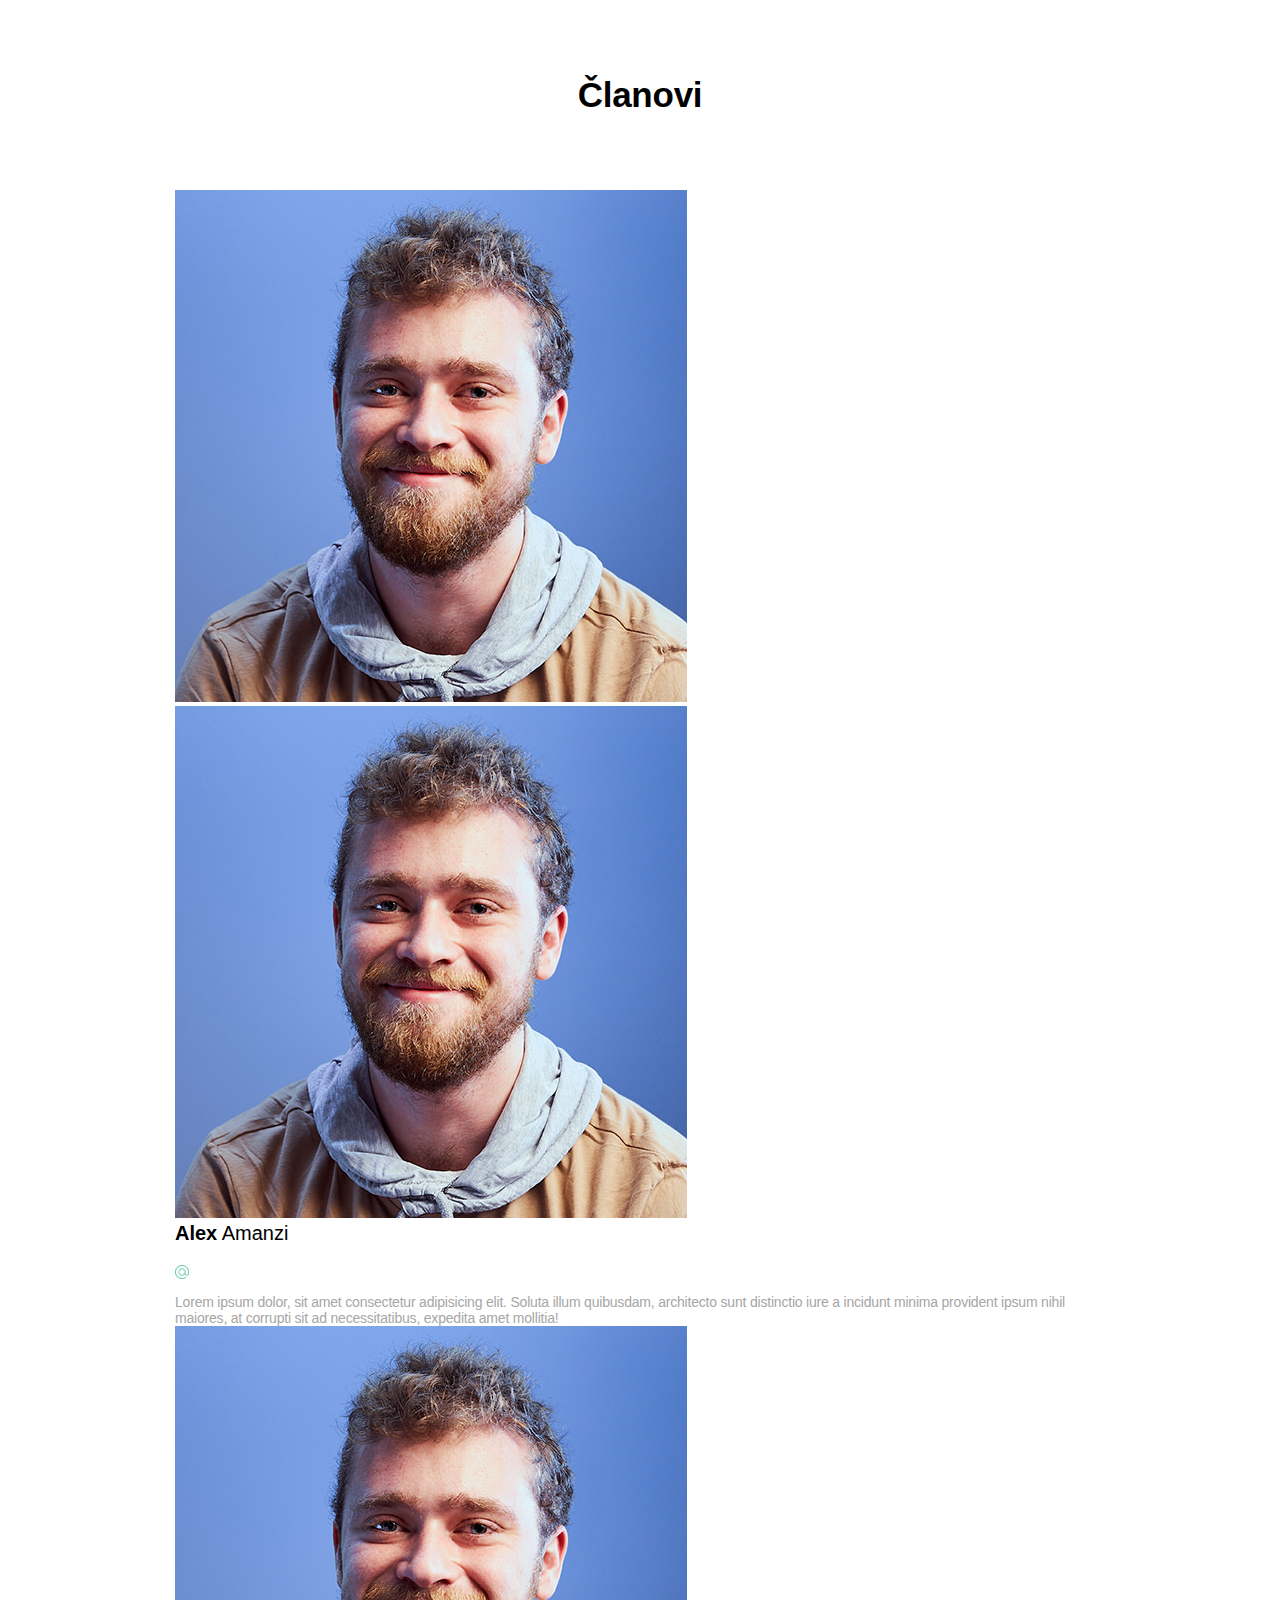
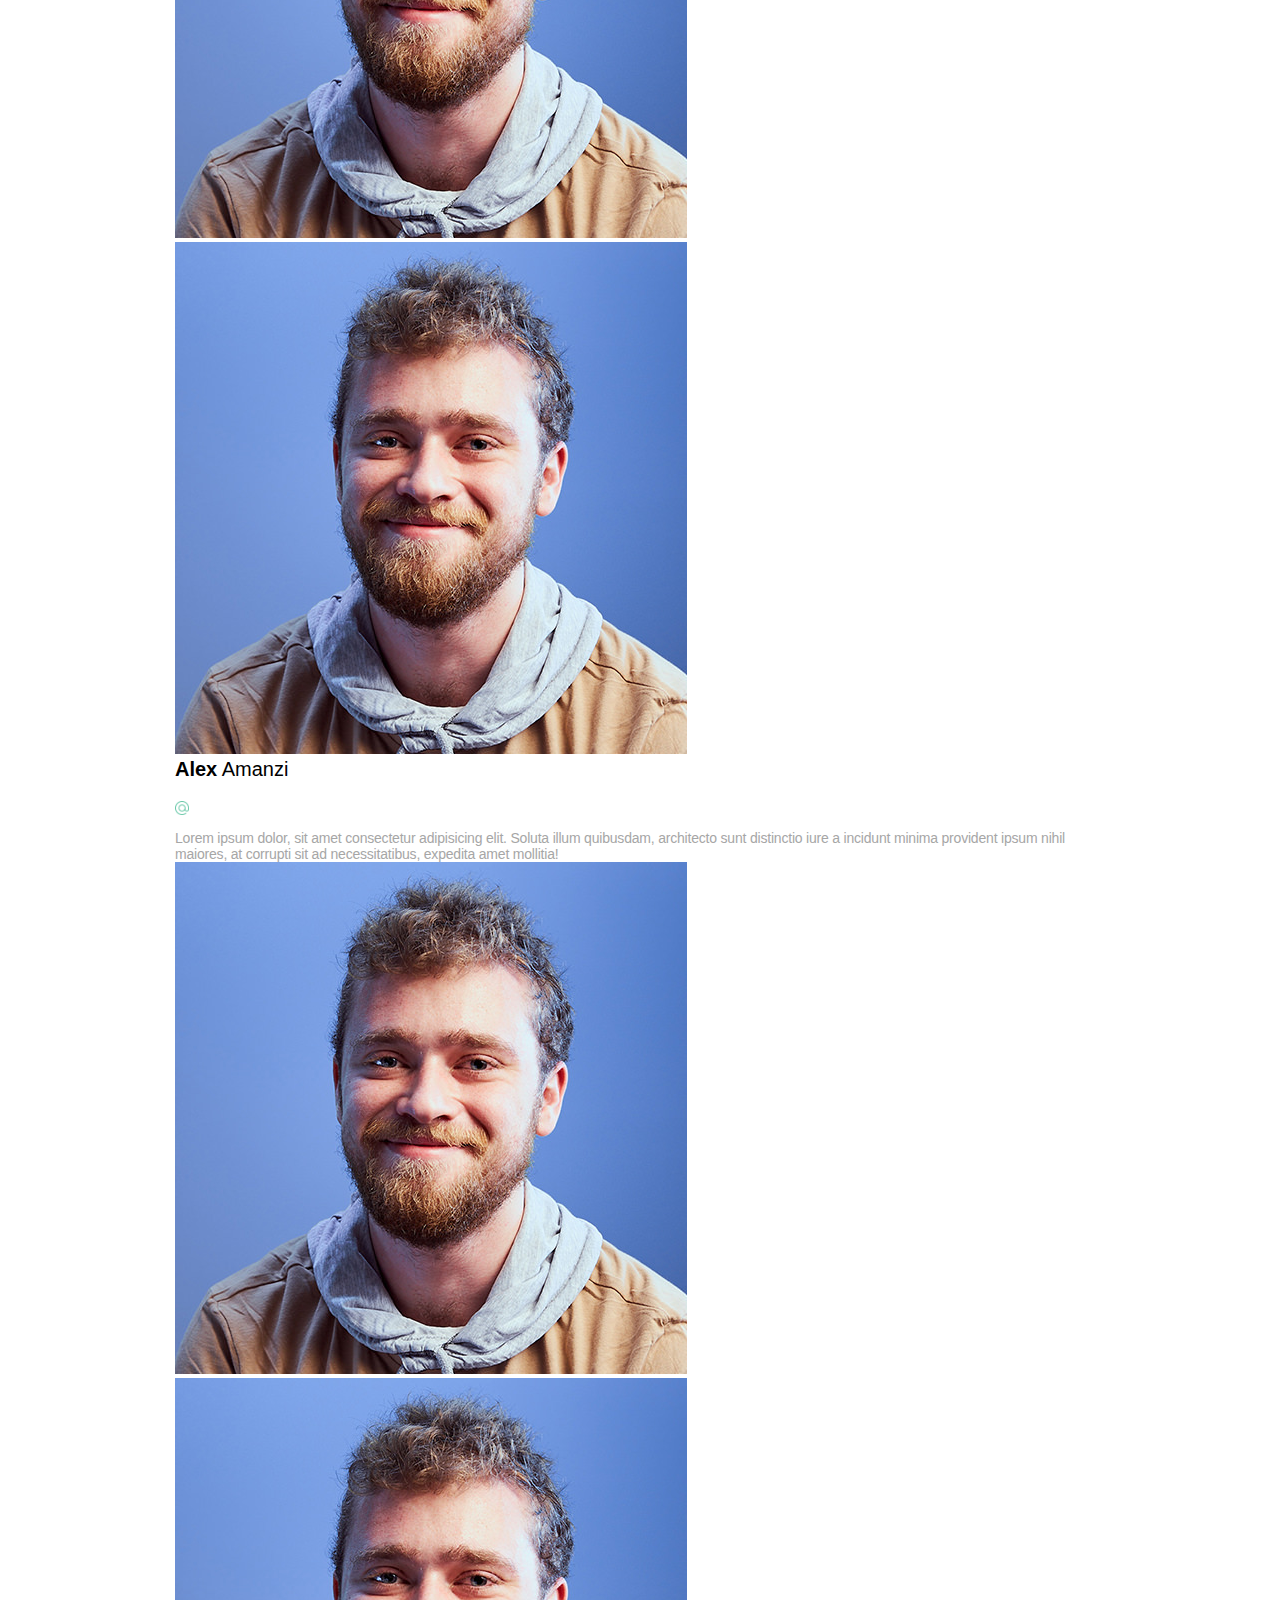
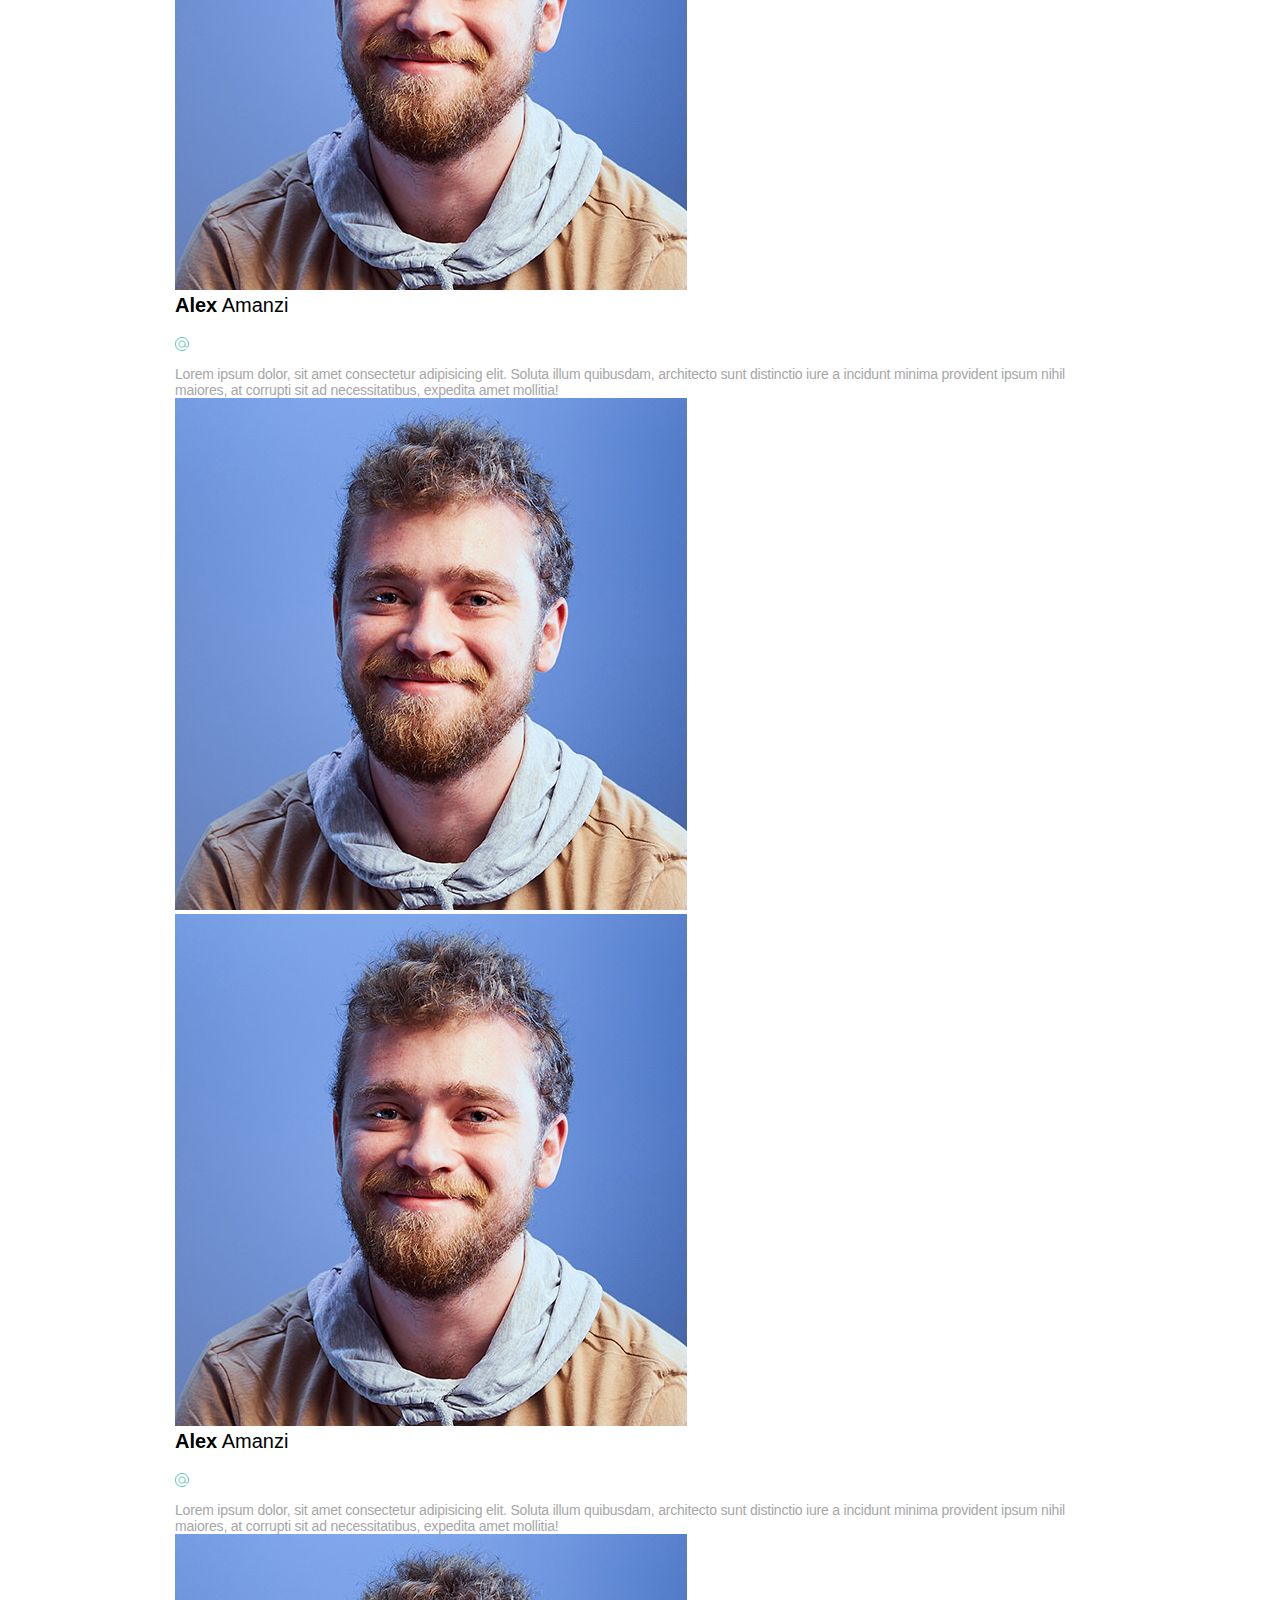
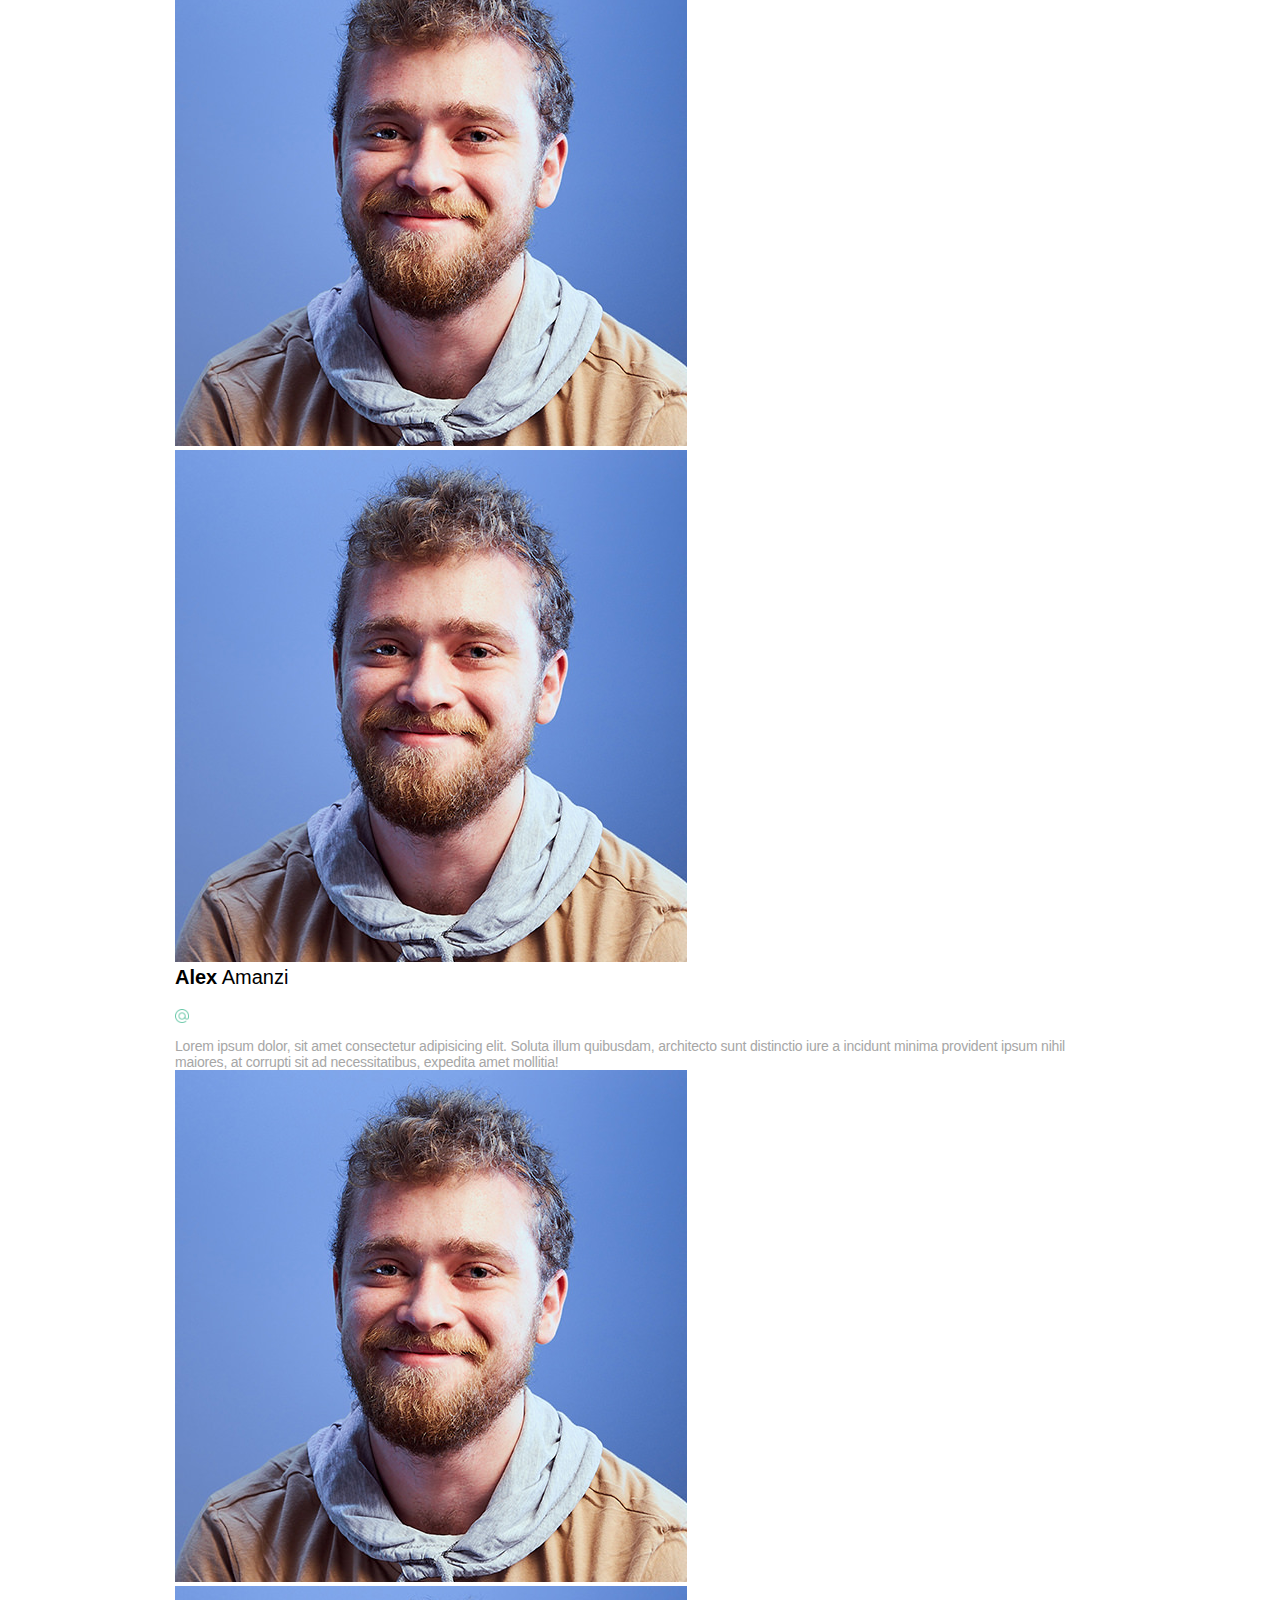
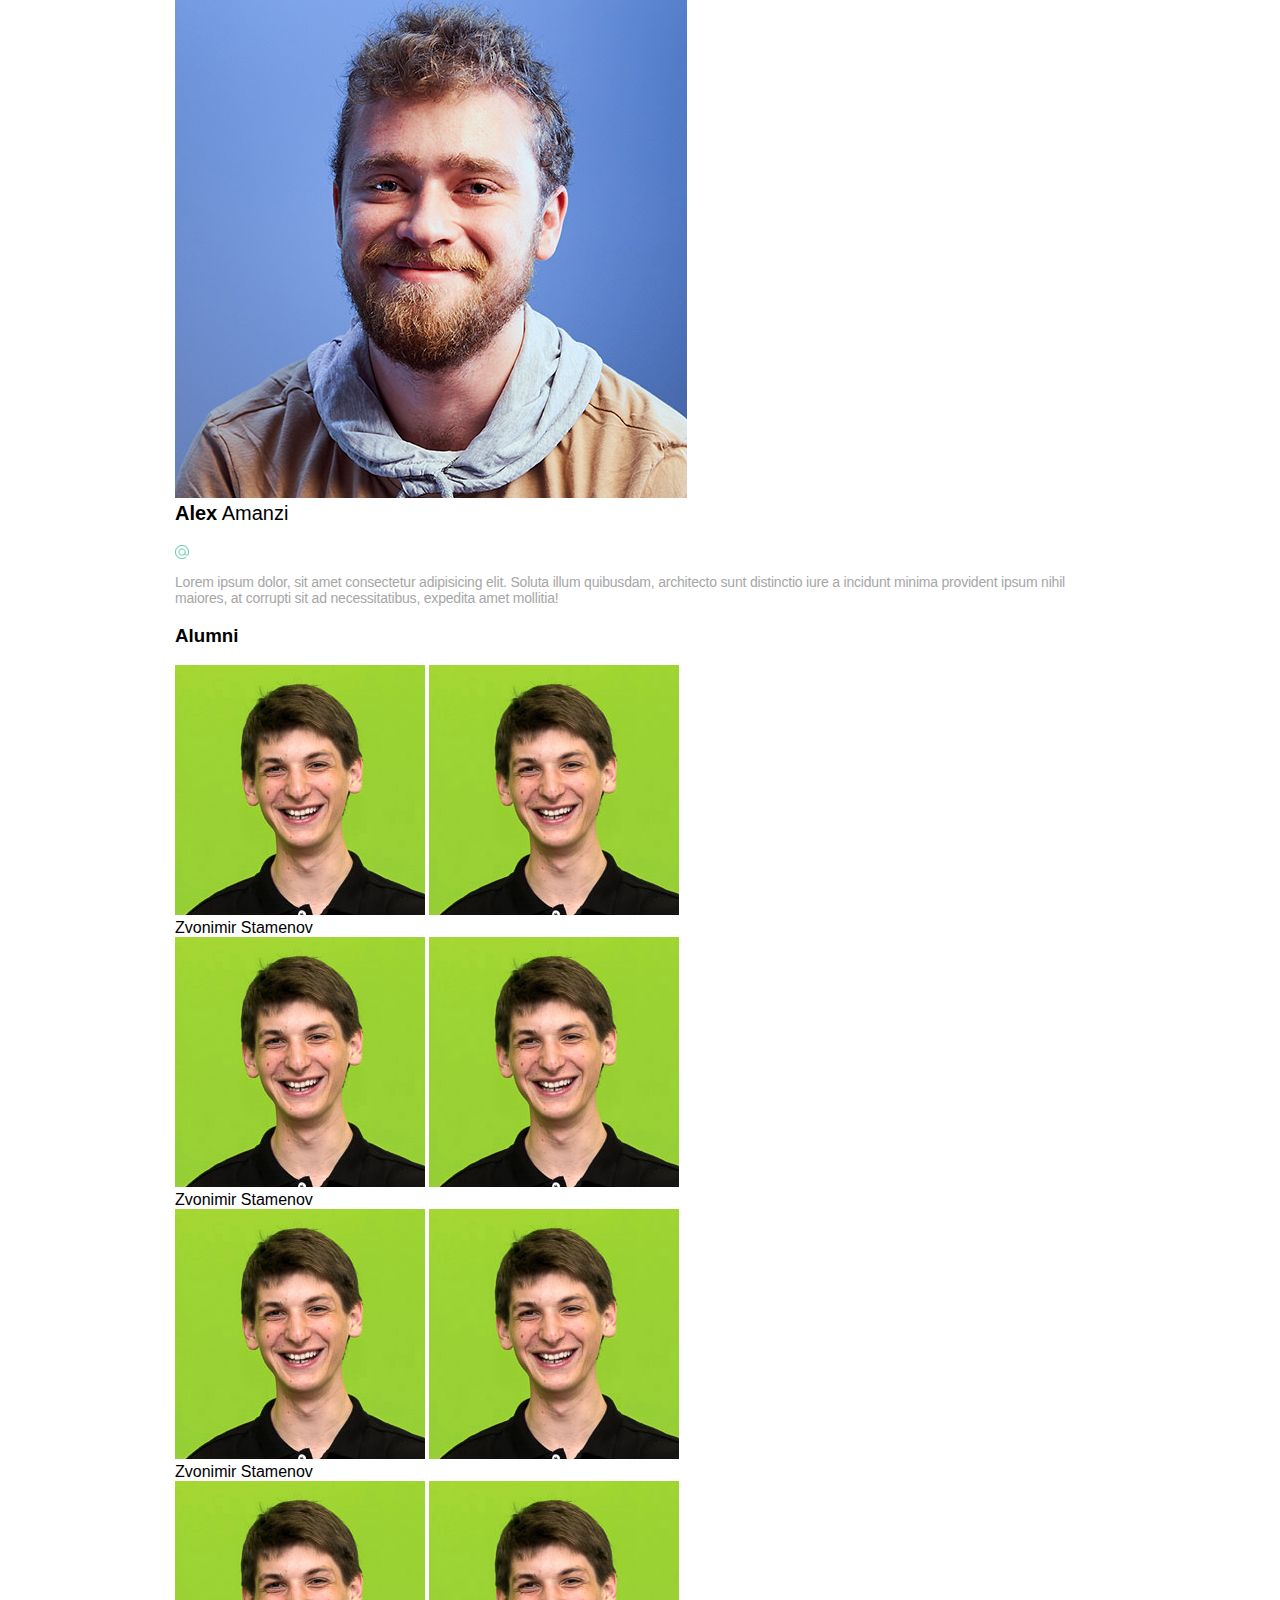
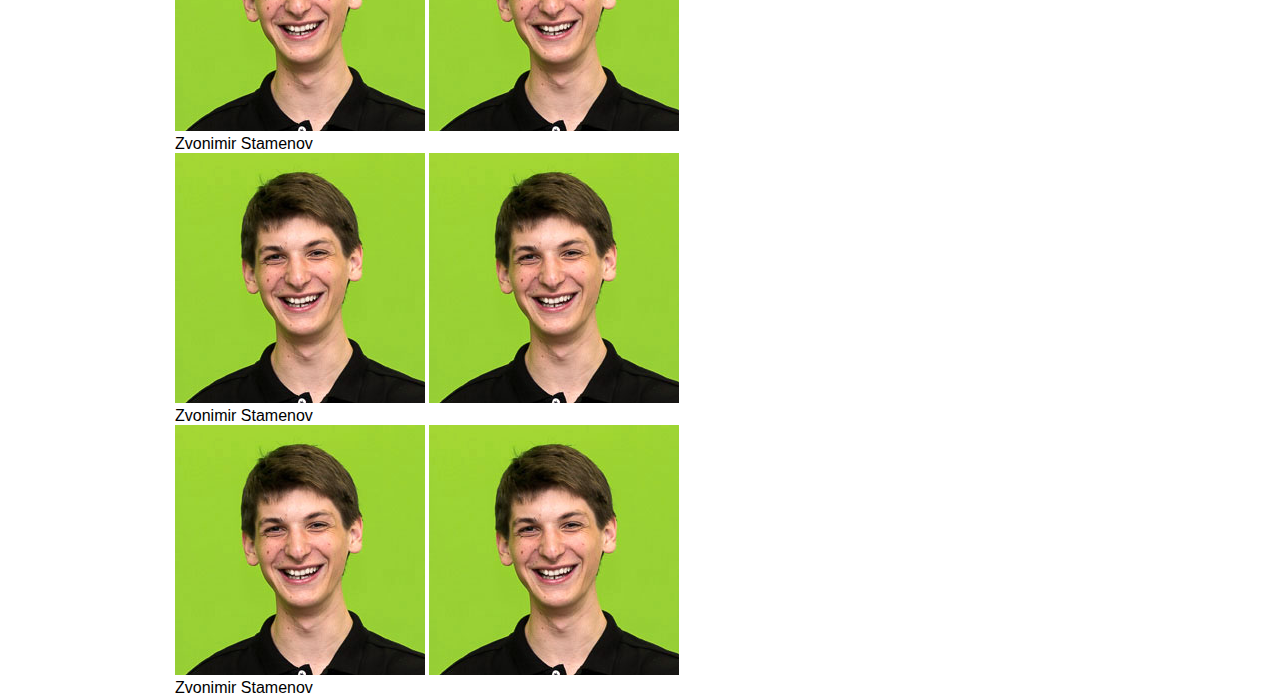
<file: first-task/index.html>
<!DOCTYPE html>
<html lang="en">
  <head>
    <meta charset="UTF-8" />
    <meta name="viewport" content="width=device-width, initial-scale=1.0" />
    <link rel="stylesheet" href="./style.css" />
    <title>Članovi DUMP-a</title>
  </head>
  <body>
    <section class="members">
      <div class="members__actives">
        <h1 class="actives__title">Članovi</h1>
        <div class="actives__wrapper">
          <div class="active-member">
            <img
              class="active-member__image"
              src="./assets/alex.png"
              alt="Active member image"
            />
            <img
              class="active-member__image--enlarged"
              src="./assets/alex.png"
              alt="Active member image"
            />
            <div class="active-member__details">
              <p class="details__fullname">
                <span class="details__fullname--bolded">Alex</span>
                Amanzi
              </p>
              <div class="details__email-container">
                <img
                  class="email-container__icon"
                  src="./assets/email-icon.png"
                  alt="email icon"
                />
                <a class="email-container__email" href="">alex@dump.hr</a>
              </div>
              <p class="details__description">
                Lorem ipsum dolor, sit amet consectetur adipisicing elit. Soluta
                illum quibusdam, architecto sunt distinctio iure a incidunt
                minima provident ipsum nihil maiores, at corrupti sit ad
                necessitatibus, expedita amet mollitia!
              </p>
            </div>
          </div>
          <div class="active-member">
            <img
              class="active-member__image"
              src="./assets/alex.png"
              alt="Active member image"
            />
            <img
              class="active-member__image--enlarged"
              src="./assets/alex.png"
              alt="Active member image"
            />
            <div class="active-member__details">
              <p class="details__fullname">
                <span class="details__fullname--bolded">Alex</span>
                Amanzi
              </p>
              <div class="details__email-container">
                <img
                  class="email-container__icon"
                  src="./assets/email-icon.png"
                  alt="email icon"
                />
                <a class="email-container__email" href="">alex@dump.hr</a>
              </div>
              <p class="details__description">
                Lorem ipsum dolor, sit amet consectetur adipisicing elit. Soluta
                illum quibusdam, architecto sunt distinctio iure a incidunt
                minima provident ipsum nihil maiores, at corrupti sit ad
                necessitatibus, expedita amet mollitia!
              </p>
            </div>
          </div>
          <div class="active-member">
            <img
              class="active-member__image"
              src="./assets/alex.png"
              alt="Active member image"
            />
            <img
              class="active-member__image--enlarged"
              src="./assets/alex.png"
              alt="Active member image"
            />
            <div class="active-member__details">
              <p class="details__fullname">
                <span class="details__fullname--bolded">Alex</span>
                Amanzi
              </p>
              <div class="details__email-container">
                <img
                  class="email-container__icon"
                  src="./assets/email-icon.png"
                  alt="email icon"
                />
                <a class="email-container__email" href="">alex@dump.hr</a>
              </div>
              <p class="details__description">
                Lorem ipsum dolor, sit amet consectetur adipisicing elit. Soluta
                illum quibusdam, architecto sunt distinctio iure a incidunt
                minima provident ipsum nihil maiores, at corrupti sit ad
                necessitatibus, expedita amet mollitia!
              </p>
            </div>
          </div>
          <div class="active-member">
            <img
              class="active-member__image"
              src="./assets/alex.png"
              alt="Active member image"
            />
            <img
              class="active-member__image--enlarged"
              src="./assets/alex.png"
              alt="Active member image"
            />
            <div class="active-member__details">
              <p class="details__fullname">
                <span class="details__fullname--bolded">Alex</span>
                Amanzi
              </p>
              <div class="details__email-container">
                <img
                  class="email-container__icon"
                  src="./assets/email-icon.png"
                  alt="email icon"
                />
                <a class="email-container__email" href="">alex@dump.hr</a>
              </div>
              <p class="details__description">
                Lorem ipsum dolor, sit amet consectetur adipisicing elit. Soluta
                illum quibusdam, architecto sunt distinctio iure a incidunt
                minima provident ipsum nihil maiores, at corrupti sit ad
                necessitatibus, expedita amet mollitia!
              </p>
            </div>
          </div>
          <div class="active-member">
            <img
              class="active-member__image"
              src="./assets/alex.png"
              alt="Active member image"
            />
            <img
              class="active-member__image--enlarged"
              src="./assets/alex.png"
              alt="Active member image"
            />
            <div class="active-member__details">
              <p class="details__fullname">
                <span class="details__fullname--bolded">Alex</span>
                Amanzi
              </p>
              <div class="details__email-container">
                <img
                  class="email-container__icon"
                  src="./assets/email-icon.png"
                  alt="email icon"
                />
                <a class="email-container__email" href="">alex@dump.hr</a>
              </div>
              <p class="details__description">
                Lorem ipsum dolor, sit amet consectetur adipisicing elit. Soluta
                illum quibusdam, architecto sunt distinctio iure a incidunt
                minima provident ipsum nihil maiores, at corrupti sit ad
                necessitatibus, expedita amet mollitia!
              </p>
            </div>
          </div>
          <div class="active-member">
            <img
              class="active-member__image"
              src="./assets/alex.png"
              alt="Active member image"
            />
            <img
              class="active-member__image--enlarged"
              src="./assets/alex.png"
              alt="Active member image"
            />
            <div class="active-member__details">
              <p class="details__fullname">
                <span class="details__fullname--bolded">Alex</span>
                Amanzi
              </p>
              <div class="details__email-container">
                <img
                  class="email-container__icon"
                  src="./assets/email-icon.png"
                  alt="email icon"
                />
                <a class="email-container__email" href="">alex@dump.hr</a>
              </div>
              <p class="details__description">
                Lorem ipsum dolor, sit amet consectetur adipisicing elit. Soluta
                illum quibusdam, architecto sunt distinctio iure a incidunt
                minima provident ipsum nihil maiores, at corrupti sit ad
                necessitatibus, expedita amet mollitia!
              </p>
            </div>
          </div>
        </div>
      </div>
      <div class="members__alumni">
        <h3 class="alumni__title">Alumni</h3>
        <div class="alumni__wrapper">
          <div class="alumnus">
            <img
              class="alumnus__image"
              src="./assets/zvone.jpg"
              alt="Alumnus image"
            />
            <img
              class="alumnus__image--enlarged"
              src="./assets/zvone.jpg"
              alt="Alumnus image"
            />
            <div class="alumnus__details">
              <span class="details__fullname--alumnus">
                Zvonimir Stamenov
              </span>
            </div>
          </div>

          <div class="alumnus">
            <img
              class="alumnus__image"
              src="./assets/zvone.jpg"
              alt="Alumnus image"
            />
            <img
              class="alumnus__image--enlarged"
              src="./assets/zvone.jpg"
              alt="Alumnus image"
            />
            <div class="alumnus__details">
              <span class="details__fullname--alumnus">
                Zvonimir Stamenov
              </span>
            </div>
          </div>

          <div class="alumnus">
            <img
              class="alumnus__image"
              src="./assets/zvone.jpg"
              alt="Alumnus image"
            />
            <img
              class="alumnus__image--enlarged"
              src="./assets/zvone.jpg"
              alt="Alumnus image"
            />
            <div class="alumnus__details">
              <span class="details__fullname--alumnus">
                Zvonimir Stamenov
              </span>
            </div>
          </div>

          <div class="alumnus">
            <img
              class="alumnus__image"
              src="./assets/zvone.jpg"
              alt="Alumnus image"
            />
            <img
              class="alumnus__image--enlarged"
              src="./assets/zvone.jpg"
              alt="Alumnus image"
            />
            <div class="alumnus__details">
              <span class="details__fullname--alumnus">
                Zvonimir Stamenov
              </span>
            </div>
          </div>

          <div class="alumnus">
            <img
              class="alumnus__image"
              src="./assets/zvone.jpg"
              alt="Alumnus image"
            />
            <img
              class="alumnus__image--enlarged"
              src="./assets/zvone.jpg"
              alt="Alumnus image"
            />
            <div class="alumnus__details">
              <span class="details__fullname--alumnus">
                Zvonimir Stamenov
              </span>
            </div>
          </div>

          <div class="alumnus">
            <img
              class="alumnus__image"
              src="./assets/zvone.jpg"
              alt="Alumnus image"
            />
            <img
              class="alumnus__image--enlarged"
              src="./assets/zvone.jpg"
              alt="Alumnus image"
            />
            <div class="alumnus__details">
              <span class="details__fullname--alumnus">
                Zvonimir Stamenov
              </span>
            </div>
          </div>
        </div>
      </div>
    </section>
  </body>
</html>
</file>
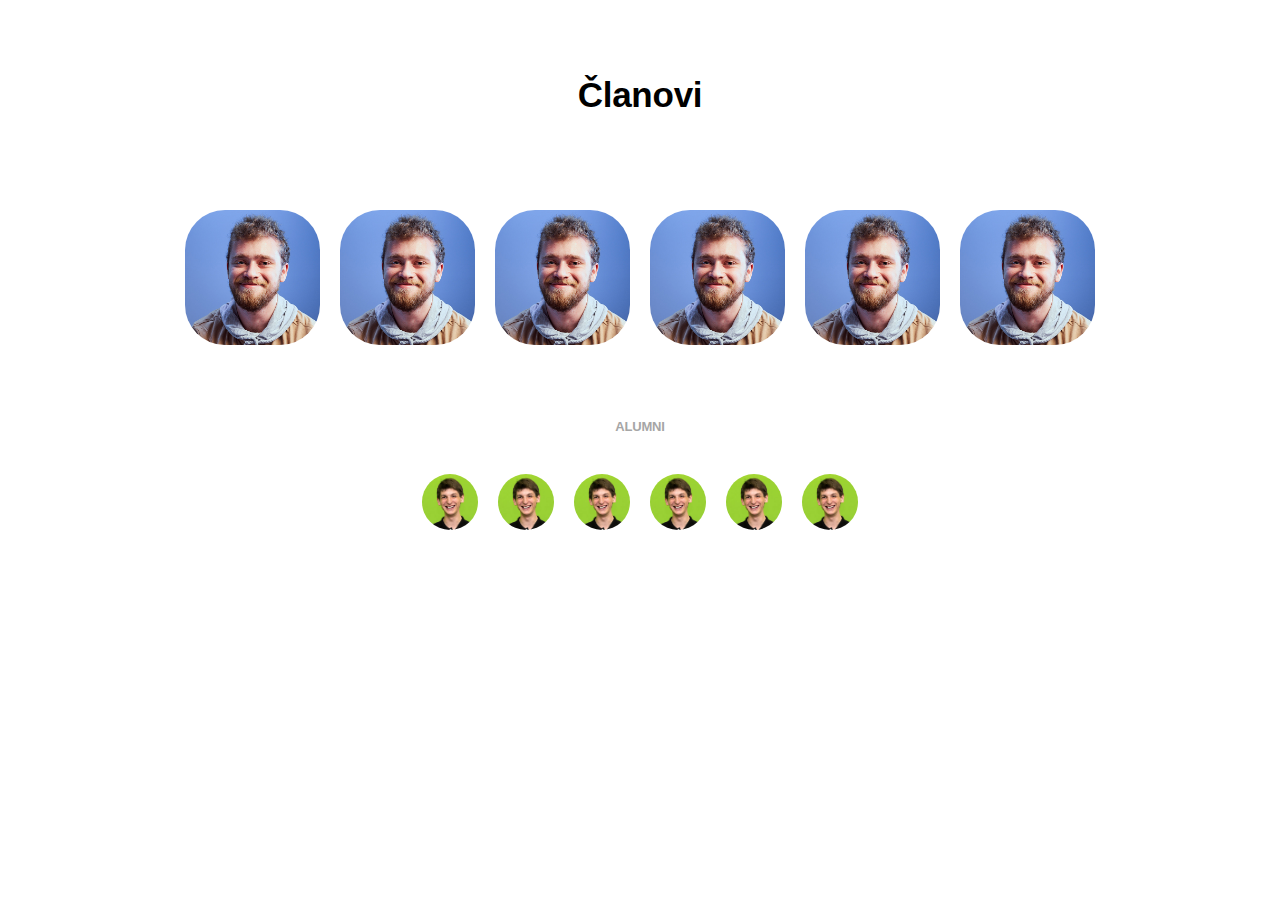
<file: pages/members.html>
<!DOCTYPE html>
<html lang="en">
  <head>
    <meta charset="UTF-8" />
    <meta name="viewport" content="width=device-width, initial-scale=1.0" />
    <link rel="stylesheet" href="../styles/members.css" />
    <title>Članovi DUMP-a</title>
  </head>
  <body>
    <section class="members">
      <div class="members__actives">
        <h1 class="actives__title">Članovi</h1>
        <div class="actives__wrapper">
          <div class="member">
            <img
              class="member__image"
              src="../assets/members/alex.png"
              alt="Active member image"
            />
            <div class="member__details">
              <p class="details__fullname">
                <span class="details__fullname--bolded">Alex</span>
                Amanzi
              </p>
              <div class="details__email-container">
                <img
                  class="email-container__icon"
                  src="../assets/members/email-icon.png"
                  alt="email icon"
                />
                <a class="email-container__email" href="">alex@dump.hr</a>
              </div>
              <p class="details__description">
                Lorem ipsum dolor, sit amet consectetur adipisicing elit. Soluta
                illum quibusdam, architecto sunt distinctio iure a incidunt
                minima provident ipsum nihil maiores, at corrupti sit ad
                necessitatibus, expedita amet mollitia!
              </p>
            </div>
          </div>

          <div class="member">
            <img
              class="member__image"
              src="../assets/members/alex.png"
              alt="Active member image"
            />
            <div class="member__details">
              <p class="details__fullname">
                <span class="details__fullname--bolded">Alex</span>
                Amanzi
              </p>
              <div class="details__email-container">
                <img
                  class="email-container__icon"
                  src="../assets/members/email-icon.png"
                  alt="email icon"
                />
                <a class="email-container__email" href="">alex@dump.hr</a>
              </div>
              <p class="details__description">
                Lorem ipsum dolor, sit amet consectetur adipisicing elit. Soluta
                illum quibusdam, architecto sunt distinctio iure a incidunt
                minima provident ipsum nihil maiores, at corrupti sit ad
                necessitatibus, expedita amet mollitia!
              </p>
            </div>
          </div>

          <div class="member">
            <img
              class="member__image"
              src="../assets/members/alex.png"
              alt="Active member image"
            />
            <div class="member__details">
              <p class="details__fullname">
                <span class="details__fullname--bolded">Alex</span>
                Amanzi
              </p>
              <div class="details__email-container">
                <img
                  class="email-container__icon"
                  src="../assets/members/email-icon.png"
                  alt="email icon"
                />
                <a class="email-container__email" href="">alex@dump.hr</a>
              </div>
              <p class="details__description">
                Lorem ipsum dolor, sit amet consectetur adipisicing elit. Soluta
                illum quibusdam, architecto sunt distinctio iure a incidunt
                minima provident ipsum nihil maiores, at corrupti sit ad
                necessitatibus, expedita amet mollitia!
              </p>
            </div>
          </div>

          <div class="member">
            <img
              class="member__image"
              src="../assets/members/alex.png"
              alt="Active member image"
            />
            <div class="member__details">
              <p class="details__fullname">
                <span class="details__fullname--bolded">Alex</span>
                Amanzi
              </p>
              <div class="details__email-container">
                <img
                  class="email-container__icon"
                  src="../assets/members/email-icon.png"
                  alt="email icon"
                />
                <a class="email-container__email" href="">alex@dump.hr</a>
              </div>
              <p class="details__description">
                Lorem ipsum dolor, sit amet consectetur adipisicing elit. Soluta
                illum quibusdam, architecto sunt distinctio iure a incidunt
                minima provident ipsum nihil maiores, at corrupti sit ad
                necessitatibus, expedita amet mollitia!
              </p>
            </div>
          </div>

          <div class="member">
            <img
              class="member__image"
              src="../assets/members/alex.png"
              alt="Active member image"
            />
            <div class="member__details">
              <p class="details__fullname">
                <span class="details__fullname--bolded">Alex</span>
                Amanzi
              </p>
              <div class="details__email-container">
                <img
                  class="email-container__icon"
                  src="../assets/members/email-icon.png"
                  alt="email icon"
                />
                <a class="email-container__email" href="">alex@dump.hr</a>
              </div>
              <p class="details__description">
                Lorem ipsum dolor, sit amet consectetur adipisicing elit. Soluta
                illum quibusdam, architecto sunt distinctio iure a incidunt
                minima provident ipsum nihil maiores, at corrupti sit ad
                necessitatibus, expedita amet mollitia!
              </p>
            </div>
          </div>

          <div class="member">
            <img
              class="member__image"
              src="../assets/members/alex.png"
              alt="Active member image"
            />
            <div class="member__details">
              <p class="details__fullname">
                <span class="details__fullname--bolded">Alex</span>
                Amanzi
              </p>
              <div class="details__email-container">
                <img
                  class="email-container__icon"
                  src="../assets/members/email-icon.png"
                  alt="email icon"
                />
                <a class="email-container__email" href="">alex@dump.hr</a>
              </div>
              <p class="details__description">
                Lorem ipsum dolor, sit amet consectetur adipisicing elit. Soluta
                illum quibusdam, architecto sunt distinctio iure a incidunt
                minima provident ipsum nihil maiores, at corrupti sit ad
                necessitatibus, expedita amet mollitia!
              </p>
            </div>
          </div>
        </div>
      </div>

      <div class="members__alumni">
        <h3 class="alumni__title">Alumni</h3>
        <div class="alumni__wrapper">
          <div class="alumnus">
            <img
              class="alumnus__image"
              src="../assets/members/zvone.jpg"
              alt="Alumnus image"
            />
            <div class="alumnus__details">
              <span class="details__fullname--alumnus">
                Zvonimir Stamenov
              </span>
            </div>
          </div>

          <div class="alumnus">
            <img
              class="alumnus__image"
              src="../assets/members/zvone.jpg"
              alt="Alumnus image"
            />
            <div class="alumnus__details">
              <span class="details__fullname--alumnus">
                Zvonimir Stamenov
              </span>
            </div>
          </div>

          <div class="alumnus">
            <img
              class="alumnus__image"
              src="../assets/members/zvone.jpg"
              alt="Alumnus image"
            />
            <div class="alumnus__details">
              <span class="details__fullname--alumnus">
                Zvonimir Stamenov
              </span>
            </div>
          </div>

          <div class="alumnus">
            <img
              class="alumnus__image"
              src="../assets/members/zvone.jpg"
              alt="Alumnus image"
            />
            <div class="alumnus__details">
              <span class="details__fullname--alumnus">
                Zvonimir Stamenov
              </span>
            </div>
          </div>

          <div class="alumnus">
            <img
              class="alumnus__image"
              src="../assets/members/zvone.jpg"
              alt="Alumnus image"
            />
            <div class="alumnus__details">
              <span class="details__fullname--alumnus">
                Zvonimir Stamenov
              </span>
            </div>
          </div>

          <div class="alumnus">
            <img
              class="alumnus__image"
              src="../assets/members/zvone.jpg"
              alt="Alumnus image"
            />
            <div class="alumnus__details">
              <span class="details__fullname--alumnus">
                Zvonimir Stamenov
              </span>
            </div>
          </div>
        </div>
      </div>
    </section>
  </body>
</html>
</file>
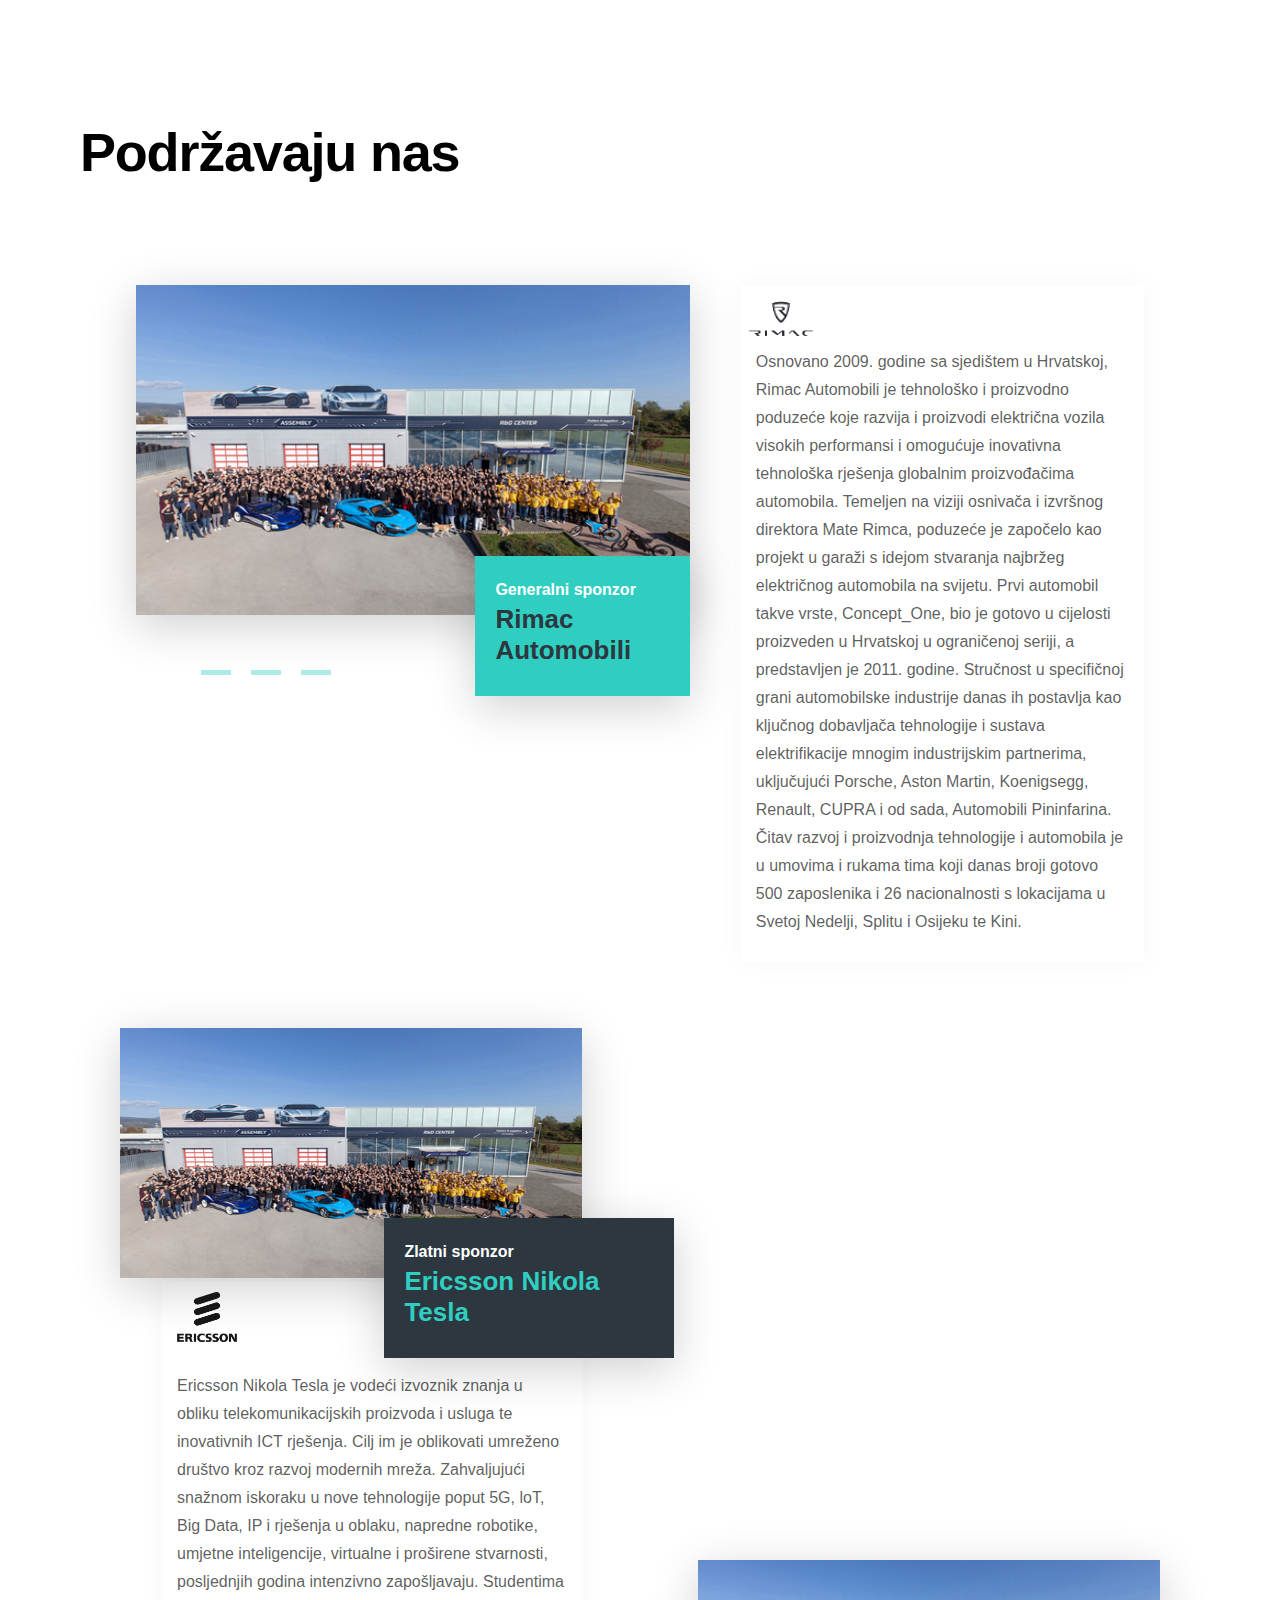
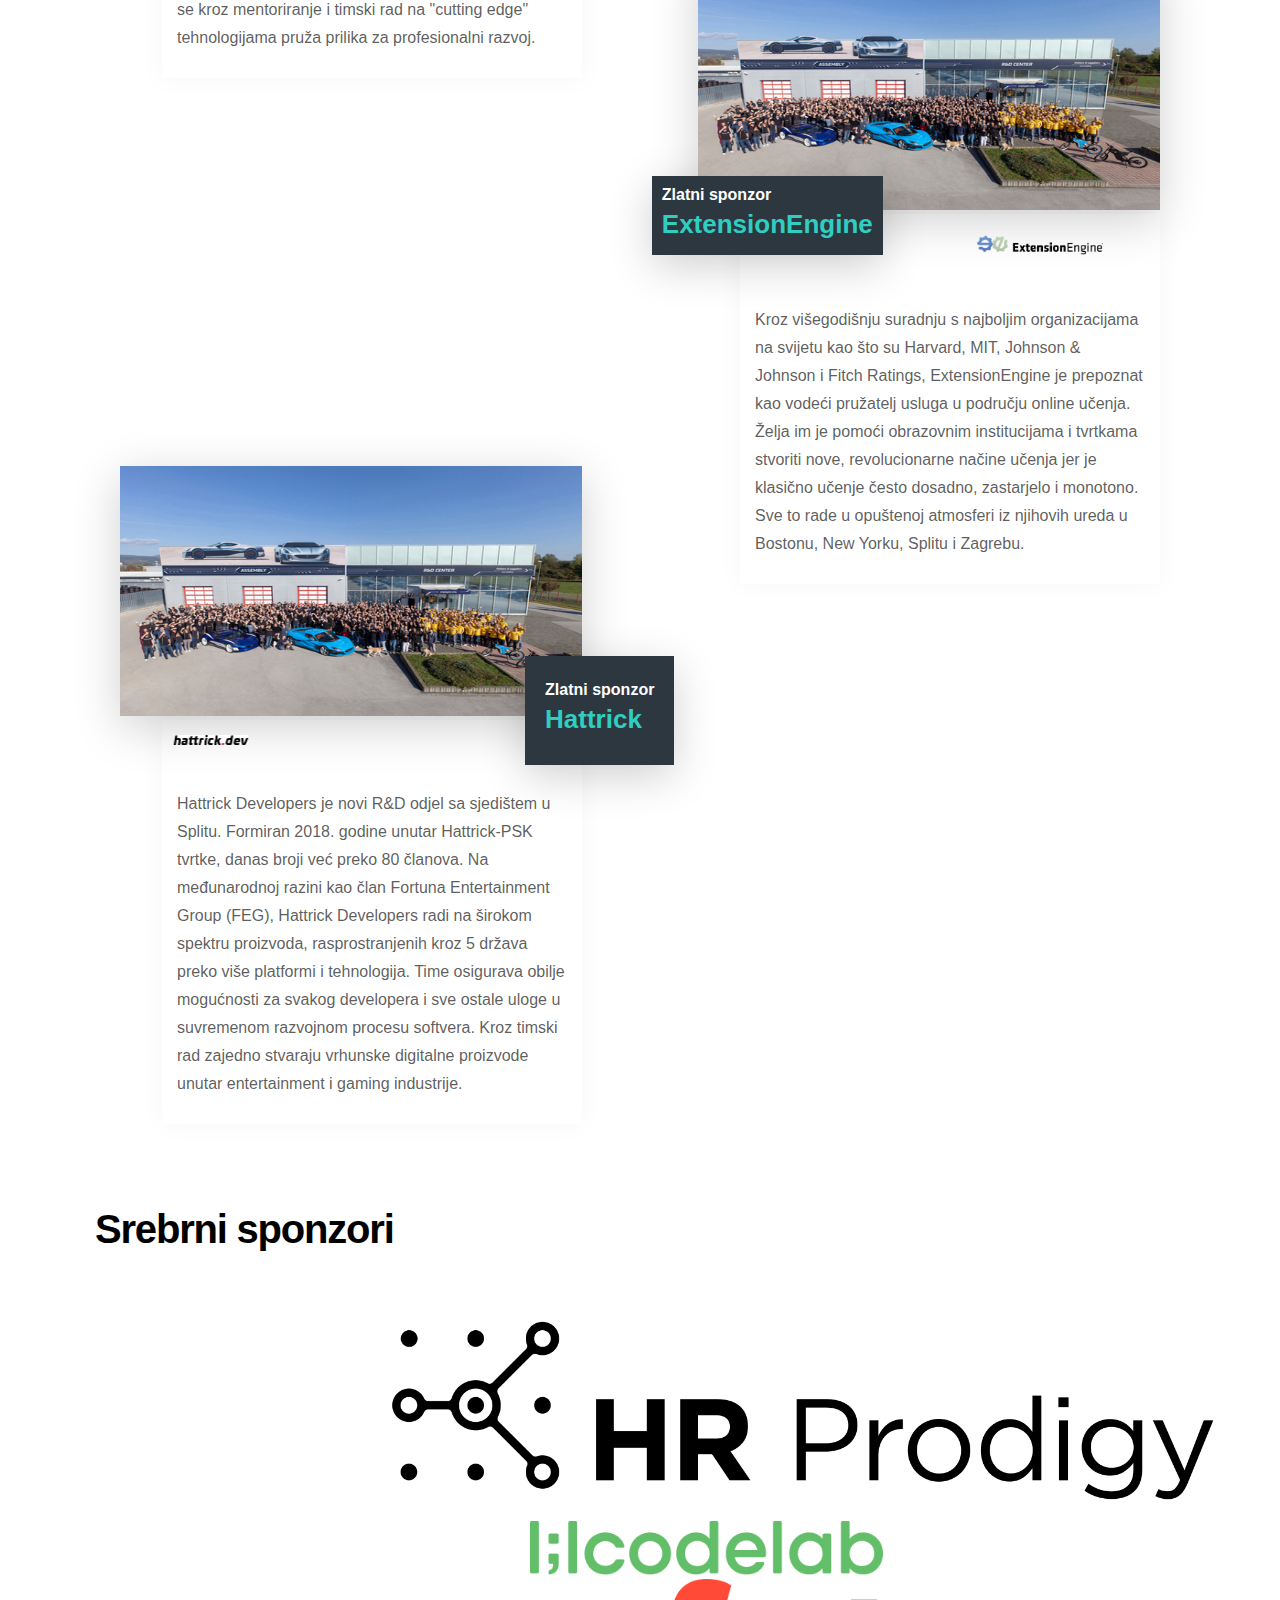
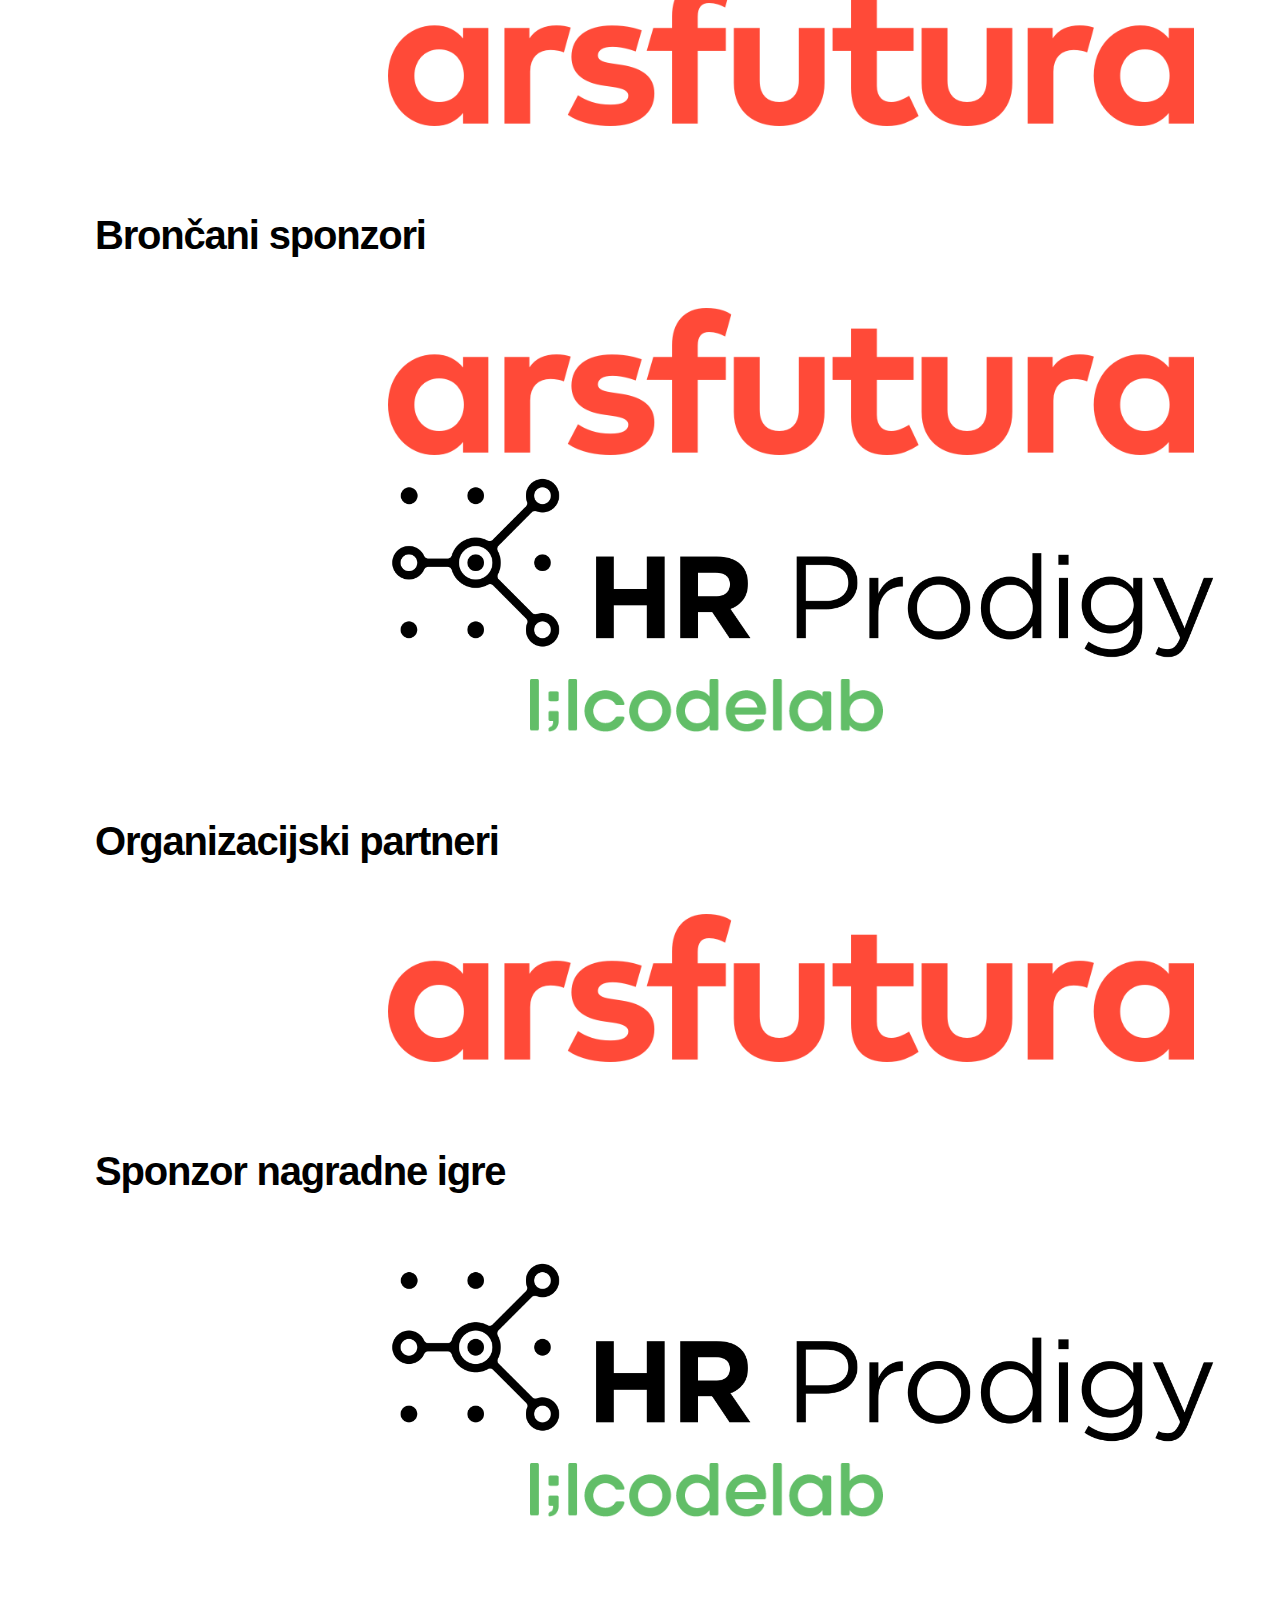
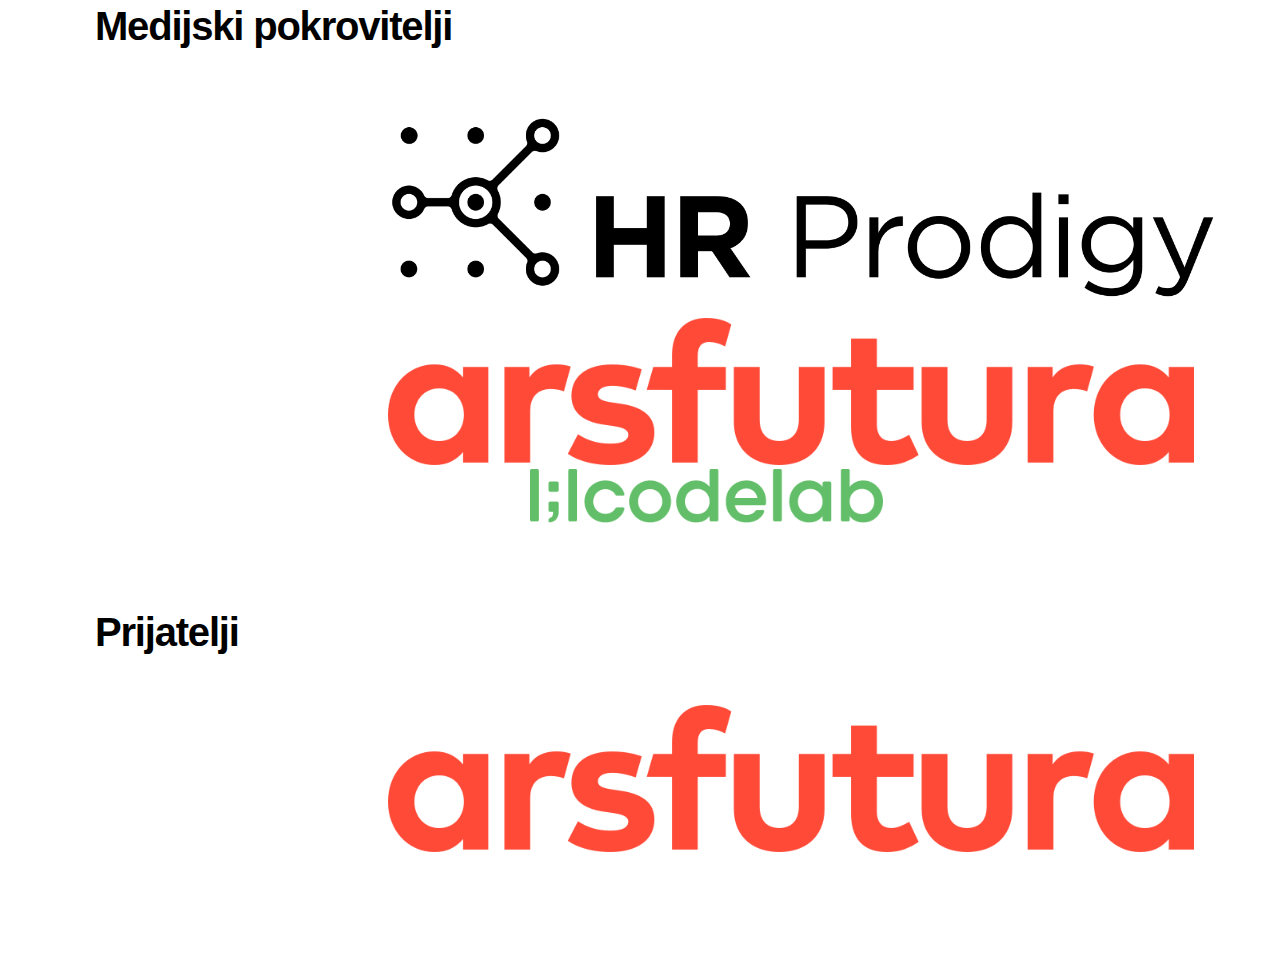
<file: pages/supporting-us.html>
<!DOCTYPE html>
<html lang="en">
  <head>
    <meta charset="UTF-8" />
    <meta name="viewport" content="width=device-width, initial-scale=1.0" />
    <link rel="stylesheet" href="../styles/supporting-us.css" />
  </head>
  <body class="supporting-us">
    <h1 class="supporting-us__title">Podržavaju nas</h1>
    <section class="sponsors">
      <figure class="sponsor--primary">
        <figcaption class="sponsor__caption">
          <div class="caption__slider">
            <img
              class="slider__slide slide--first"
              src="../assets/supporting-us/rimacautomobili-1.a6d41919.jpg"
              alt="Sponsor image 1"
            />
            <img
              class="slider__slide slide--second"
              src="../assets/supporting-us/rimacautomobili-2.66b3eac7.jpg"
              alt="Sponsor image 2"
            />
            <img
              class="slider__slide slide--third"
              src="../assets/supporting-us/rimacautomobili-3.d9107d12.jpg"
              alt="Sponsor image 3"
            />
            <img
              class="slider__slide slide--fourth"
              src="../assets/supporting-us/rimacautomobili-4.a58e0603.jpg"
              alt="Sponsor image 4"
            />
          </div>
          <div class="caption__heading--primary">
            <h4 class="heading__type">Generalni sponzor</h4>
            <h2 class="heading__name--primary">Rimac Automobili</h2>
          </div>
          <div class="slider__dots">
            <div class="slider__dot--active"></div>
            <div class="slider__dot"></div>
            <div class="slider__dot"></div>
            <div class="slider__dot"></div>
          </div>
        </figcaption>
        <div class="sponsor__details">
          <img
            class="details__logo--rimac"
            src="../assets/supporting-us/rimacautomobili.8a30526d.png"
            alt="Sponsor logo"
          />
          <p class="details__description--primary">
            Osnovano 2009. godine sa sjedištem u Hrvatskoj, Rimac Automobili je
            tehnološko i proizvodno poduzeće koje razvija i proizvodi električna
            vozila visokih performansi i omogućuje inovativna tehnološka
            rješenja globalnim proizvođačima automobila. Temeljen na viziji
            osnivača i izvršnog direktora Mate Rimca, poduzeće je započelo kao
            projekt u garaži s idejom stvaranja najbržeg električnog automobila
            na svijetu. Prvi automobil takve vrste, Concept_One, bio je gotovo u
            cijelosti proizveden u Hrvatskoj u ograničenoj seriji, a
            predstavljen je 2011. godine. Stručnost u specifičnoj grani
            automobilske industrije danas ih postavlja kao ključnog dobavljača
            tehnologije i sustava elektrifikacije mnogim industrijskim
            partnerima, uključujući Porsche, Aston Martin, Koenigsegg, Renault,
            CUPRA i od sada, Automobili Pininfarina. Čitav razvoj i proizvodnja
            tehnologije i automobila je u umovima i rukama tima koji danas broji
            gotovo 500 zaposlenika i 26 nacionalnosti s lokacijama u Svetoj
            Nedelji, Splitu i Osijeku te Kini.
          </p>
        </div>
      </figure>
      <figure class="sponsor">
        <figcaption class="sponsor__caption">
          <img
            class="caption__image"
            src="../assets/supporting-us/rimacautomobili-1.a6d41919.jpg"
            alt="Sponsor image 1"
          />
          <div class="caption__heading">
            <h4 class="heading__type">Zlatni sponzor</h4>
            <h2 class="heading__name">Ericsson Nikola Tesla</h2>
          </div>
        </figcaption>
        <div class="sponsor__details">
          <img
            class="details__logo--ericsson"
            src="../assets/supporting-us/ericssonnikolatesla.88b35f1b.png"
            alt="Sponsor logo"
          />
          <p class="details__description">
            Ericsson Nikola Tesla je vodeći izvoznik znanja u obliku
            telekomunikacijskih proizvoda i usluga te inovativnih ICT rješenja.
            Cilj im je oblikovati umreženo društvo kroz razvoj modernih mreža.
            Zahvaljujući snažnom iskoraku u nove tehnologije poput 5G, loT, Big
            Data, IP i rješenja u oblaku, napredne robotike, umjetne
            inteligencije, virtualne i proširene stvarnosti, posljednjih godina
            intenzivno zapošljavaju. Studentima se kroz mentoriranje i timski
            rad na "cutting edge" tehnologijama pruža prilika za profesionalni
            razvoj.
          </p>
        </div>
      </figure>
      <figure class="sponsor">
        <figcaption class="sponsor__caption">
          <img
            class="caption__image"
            src="../assets/supporting-us/rimacautomobili-1.a6d41919.jpg"
            alt="Sponsor image 1"
          />
          <div class="caption__heading--inversed">
            <h4 class="heading__type">Zlatni sponzor</h4>
            <h2 class="heading__name">ExtensionEngine</h2>
          </div>
        </figcaption>
        <div class="sponsor__details">
          <img
            class="details__logo--extension-engine"
            src="../assets/supporting-us/extensionengine.f26c13b9.png"
            alt="Sponsor logo"
          />
          <p class="details__description">
            Kroz višegodišnju suradnju s najboljim organizacijama na svijetu kao
            što su Harvard, MIT, Johnson & Johnson i Fitch Ratings,
            ExtensionEngine je prepoznat kao vodeći pružatelj usluga u području
            online učenja. Želja im je pomoći obrazovnim institucijama i
            tvrtkama stvoriti nove, revolucionarne načine učenja jer je klasično
            učenje često dosadno, zastarjelo i monotono. Sve to rade u opuštenoj
            atmosferi iz njihovih ureda u Bostonu, New Yorku, Splitu i Zagrebu.
          </p>
        </div>
      </figure>
      <figure class="sponsor">
        <figcaption class="sponsor__caption">
          <img
            class="caption__image"
            src="../assets/supporting-us/rimacautomobili-1.a6d41919.jpg"
            alt="Sponsor image 1"
          />
          <div class="caption__heading">
            <h4 class="heading__type">Zlatni sponzor</h4>
            <h2 class="heading__name">Hattrick</h2>
          </div>
        </figcaption>
        <div class="sponsor__details">
          <img
            class="details__logo--hattrick"
            src="../assets/supporting-us/hattrick.4a4d3480.png"
            alt="Sponsor logo"
          />
          <p class="details__description">
            Hattrick Developers je novi R&D odjel sa sjedištem u Splitu.
            Formiran 2018. godine unutar Hattrick-PSK tvrtke, danas broji već
            preko 80 članova. Na međunarodnoj razini kao član Fortuna
            Entertainment Group (FEG), Hattrick Developers radi na širokom
            spektru proizvoda, rasprostranjenih kroz 5 država preko više
            platformi i tehnologija. Time osigurava obilje mogućnosti za svakog
            developera i sve ostale uloge u suvremenom razvojnom procesu
            softvera. Kroz timski rad zajedno stvaraju vrhunske digitalne
            proizvode unutar entertainment i gaming industrije.
          </p>
        </div>
      </figure>
    </section>
    <section class="other-sponsors">
      <div class="other-sponsors__category">
        <h2 class="category__title">Srebrni sponzori</h2>
        <a class="category__sponsor" href=""
          ><img
            class="sponsor__logo"
            src="../assets/supporting-us/hrprodigy.5a55d915.png"
            alt="Other sponsor logo"
        /></a>
        <a class="category__sponsor" href=""
          ><img
            class="sponsor__logo"
            src="../assets/supporting-us/lilcodelab.142b2377.png"
            alt="Other sponsor logo"
        /></a>
        <a class="category__sponsor" href=""
          ><img
            class="sponsor__logo"
            src="../assets/supporting-us/arsfutura.58686f46.png"
            alt="Other sponsor logo"
        /></a>
      </div>
      <div class="other-sponsors__category">
        <h2 class="category__title">Brončani sponzori</h2>
        <a class="category__sponsor" href=""
          ><img
            class="sponsor__logo"
            src="../assets/supporting-us/arsfutura.58686f46.png"
            alt="Other sponsor logo"
        /></a>
        <a class="category__sponsor" href=""
          ><img
            class="sponsor__logo"
            src="../assets/supporting-us/hrprodigy.5a55d915.png"
            alt="Other sponsor logo"
        /></a>
        <a class="category__sponsor" href=""
          ><img
            class="sponsor__logo"
            src="../assets/supporting-us/lilcodelab.142b2377.png"
            alt="Other sponsor logo"
        /></a>
      </div>
      <div class="other-sponsors__category">
        <h2 class="category__title">Organizacijski partneri</h2>
        <a class="category__sponsor" href=""
          ><img
            class="sponsor__logo"
            src="../assets/supporting-us/arsfutura.58686f46.png"
            alt="Other sponsor logo"
        /></a>
      </div>
      <div class="other-sponsors__category">
        <h2 class="category__title">Sponzor nagradne igre</h2>
        <a class="category__sponsor" href=""
          ><img
            class="sponsor__logo"
            src="../assets/supporting-us/hrprodigy.5a55d915.png"
            alt="Other sponsor logo"
        /></a>
        <a class="category__sponsor" href=""
          ><img
            class="sponsor__logo"
            src="../assets/supporting-us/lilcodelab.142b2377.png"
            alt="Other sponsor logo"
        /></a>
      </div>
      <div class="other-sponsors__category">
        <h2 class="category__title">Medijski pokrovitelji</h2>
        <a class="category__sponsor" href=""
          ><img
            class="sponsor__logo"
            src="../assets/supporting-us/hrprodigy.5a55d915.png"
            alt="Other sponsor logo"
        /></a>
        <a class="category__sponsor" href=""
          ><img
            class="sponsor__logo"
            src="../assets/supporting-us/arsfutura.58686f46.png"
            alt="Other sponsor logo"
        /></a>
        <a class="category__sponsor" href=""
          ><img
            class="sponsor__logo"
            src="../assets/supporting-us/lilcodelab.142b2377.png"
            alt="Other sponsor logo"
        /></a>
      </div>
      <div class="other-sponsors__category">
        <h2 class="category__title">Prijatelji</h2>
        <a class="category__sponsor" href=""
          ><img
            class="sponsor__logo"
            src="../assets/supporting-us/arsfutura.58686f46.png"
            alt="Other sponsor logo"
        /></a>
      </div>
    </section>
  </body>
</html>
</file>
<file: first-task/style.css>
* {
  font-family: Arial, Helvetica, sans-serif;
}

body {
  margin: 0;
}

.members {
  max-width: 930px;
  margin: auto;
}

.members__actives {
}

.actives__title {
  text-align: center;
  font-family: "Segoe UI", Tahoma, Geneva, Verdana, sans-serif;
  font-size: 35px;
  line-height: 50px;
  letter-spacing: -0.24px;
  margin: 70px 0;
}

.actives__wrapper {
  display: flex;
  flex-direction: row;
  justify-content: center;
  flex-wrap: wrap;
}

.member {
  margin: 20px 10px;
}

.member__image {
  height: 135px;
  width: 135px;
  border-radius: 40px;
  transition: transform 0.2s ease-out;
}

.member__image:hover {
  transform: scale(1.1);
}

.member__details {
  position: absolute;
  margin-top: 10px;
  margin-left: -6.5px;
  display: none;
  z-index: 3;
  max-width: 254px;
  padding: 20px;
  background-color: #282d30;
  color: #ffffff;
  border-radius: 10px;
}

.member__image:hover ~ .member__details {
  display: block;
}

.details__fullname {
  font-size: 20px;
  line-height: 22px;
  margin-top: 0;
}

.details__fullname--bolded {
  font-weight: 700;
}

.details__email-container {
  display: flex;
  align-items: center;
}

.email-container__icon {
  height: 14px;
  width: 14px;
  margin-right: 10px;
}

.email-container__email {
  font-size: 14px;
  font-weight: 700;
  text-decoration: none;
  color: #ffffff;
  letter-spacing: -0.2px;
}

.details__description {
  font-size: 14px;
  color: #a6a6a6;
  letter-spacing: -0.2px;
  margin-bottom: 0;
}

@media screen and (max-width: 310px) {
  .member:nth-child(1n) > .member__details {
    left: 50%;
    transform: translate(-50%);
  }
}

@media screen and (min-width: 310px) and (max-width: 464px){
  .member:nth-child(2n) > .member__details {
    margin-left: -155px;
  }

}

@media screen and (min-width: 465px) and (max-width: 619px){
  .member:nth-child(3n) > .member__details {
    margin-left: -155px;
  }
}

@media screen and (min-width: 620px) and (max-width: 774px){
  .member:nth-child(4n) > .member__details {
    margin-left: -155px;
  }
}

@media screen and (min-width: 775px) and (max-width: 929px){
  .member:nth-child(5n) > .member__details {
    margin-left: -155px;
  }
}

@media screen and (min-width: 930px){
  .member:nth-child(6n) > .member__details {
    margin-left: -155px;
  }
}
</file>
<file: styles/members.css>
* {
  font-family: Arial, Helvetica, sans-serif;
}

body {
  margin: 0;
}

.members {
  max-width: 930px;
  margin: auto;
}

.actives__title {
  text-align: center;
  font-family: "Segoe UI", Tahoma, Geneva, Verdana, sans-serif;
  font-size: 35px;
  line-height: 50px;
  letter-spacing: -0.24px;
  margin: 70px 0;
}

.actives__wrapper {
  display: flex;
  flex-direction: row;
  justify-content: center;
  flex-wrap: wrap;
}

.member {
  margin: 20px 10px;
}

.member__image {
  height: 135px;
  width: 135px;
  border-radius: 40px;
  transition: transform 0.2s ease-out;
}

.member__image:hover {
  transform: scale(1.1);
}

.member__details {
  position: absolute;
  margin-top: 10px;
  margin-left: -6.5px;
  display: none;
  z-index: 3;
  max-width: 254px;
  padding: 20px;
  background-color: #282d30;
  color: #ffffff;
  border-radius: 10px;
}

.member__image:hover ~ .member__details {
  display: block;
}

.details__fullname {
  font-size: 20px;
  line-height: 22px;
  margin-top: 0;
}

.details__fullname--bolded {
  font-weight: 700;
}

.details__email-container {
  display: flex;
  align-items: center;
}

.email-container__icon {
  height: 14px;
  width: 14px;
  margin-right: 10px;
}

.email-container__email {
  font-size: 14px;
  font-weight: 700;
  text-decoration: none;
  color: #ffffff;
  letter-spacing: -0.2px;
}

.details__description {
  font-size: 14px;
  color: #a6a6a6;
  letter-spacing: -0.2px;
  margin-bottom: 0;
}

@media screen and (max-width: 310px) {
  .member:nth-child(1n) > .member__details {
    left: 50%;
    transform: translate(-50%);
  }
}

@media screen and (min-width: 310px) and (max-width: 464px){
  .member:nth-child(2n) > .member__details {
    margin-left: -155px;
  }

}

@media screen and (min-width: 465px) and (max-width: 619px){
  .member:nth-child(3n) > .member__details {
    margin-left: -155px;
  }
}

@media screen and (min-width: 620px) and (max-width: 774px){
  .member:nth-child(4n) > .member__details {
    margin-left: -155px;
  }
}

@media screen and (min-width: 775px) and (max-width: 929px){
  .member:nth-child(5n) > .member__details {
    margin-left: -155px;
  }
}

@media screen and (min-width: 930px){
  .member:nth-child(6n) > .member__details {
    margin-left: -155px;
  }
}

.members__alumni {
margin-top: 50px;
}

.alumni__title {
  margin: 20px 0px;
  text-transform: uppercase;
  color: #a6a6a6;
  font-size: small;
  letter-spacing: -.2px;
  font-weight: bolder;
  text-align: center;
}

.alumni__wrapper {
  display: flex;
  flex-wrap: wrap;
  justify-content: center;
}

.alumnus {
  margin: 20px 10px;
  display: flex;
  justify-content: center;
}

.alumnus__image {
  height: 56px;
  width: 56px;
  border-radius: 100%;
  transition: transform 0.1s ease-out;
}

.alumnus__image:hover {
  transform: scale(1.25);
}

.alumnus__details {
  position: absolute;
  margin-top: 73.5px;
  display: none;
  z-index: 3;
  max-width: 254px;
  padding: 5px 10px;
  background-color: rgba(40,45,48,.89);
  color: #ffffff;
  border-radius: 5px;
}

.details__fullname--alumnus {
  letter-spacing: -.2px;
  font-size: smaller;
}

.alumnus__image:hover ~ .alumnus__details {
  display: block;
}
</file>
<file: styles/supporting-us.css>
body {
  margin: 0;
  font-family: Arial, Helvetica, sans-serif;
}

.supporting-us {
  max-width: 385px;
  width: 90vw;
  margin: 120px auto;
}

.supporting-us__title {
  margin-bottom: 0;
  font-size: 35px;
  line-height: 40px;
  font-weight: 900;
  letter-spacing: -1.2px;
}

.sponsors {
  display: flex;
  flex-direction: column;
  align-items: center;
  justify-content: space-between;
}

.sponsor--primary {
  width: 90%;
  margin-top: 100px;
  box-shadow: 0 0 25px 0 rgb(0 0 0 / 4%);
}

.sponsor {
  width: 90%;
  margin-top: 50px;
  box-shadow: 0 0 25px 0 rgb(0 0 0 / 4%);
}

.sponsor__details {
  display: flex;
  flex-direction: column;
}

.sponsor__details--primary {
  display: flex;
  flex-direction: column;
}

.sponsor__caption {
  position: relative;
  width: 100%;
}

.caption__slider {
  display: flex;
  overflow: hidden;
  box-shadow: 0 11px 44px 0 rgb(0 0 0 / 19%);
}

.slider__slide {
  min-width: 100%;
  height: 250px;
  animation: slider 5s ease-in-out infinite;
}

.caption__image {
  width: 100%;
  min-width: 100%;
  height: 250px;
  box-shadow: 0 11px 44px 0 rgb(0 0 0 / 19%);
}

.caption__heading--primary {
  position: absolute;
  top: 85%;
  right: -10%;
  max-width: 175px;
  height: fit-content;
  padding: 5px 10px;
  background-color: #30cec1;
  box-shadow: 0 11px 44px 0 rgb(0 0 0 / 19%);
}

.caption__heading {
  position: absolute;
  top: 85%;
  right: -10%;
  max-width: 175px;
  width: 175px;
  height: fit-content;
  padding: 5px 10px;
  background-color: #2c373f;
  box-shadow: 0 11px 44px 0 rgb(0 0 0 / 19%);
}

.caption__heading--inversed {
  position: absolute;
  top: 85%;
  left: -10%;
  max-width: 175px;
  width: 175px;
  height: fit-content;
  padding: 5px 10px;
  background-color: #2c373f;
  box-shadow: 0 11px 44px 0 rgb(0 0 0 / 19%);
}

.heading__type {
  color: #fff;
  font-size: 15px;
  font-weight: 800;
  margin-top: 5px;
  margin-bottom: 0;
}

.heading__name--primary {
  font-size: 18px;
  font-weight: 900;
  margin: 5px 0 10px;
  color: #2c373f;
}

.heading__name {
  font-size: 18px;
  font-weight: 900;
  margin: 5px 0 10px;
  color: #30cec1;
}

.slider__dots {
  display: none;
}

.slider__dot {
  margin: 0 10px;
  height: 5px;
  width: 30px;
  opacity: 0.4;
  background-color: #30cec1;
}

.details__logo--rimac {
  width: 160px;
  margin-top: -15px;
  margin-left: -40px;
}

.details__logo--ericsson {
  width: 60px;
  height: 50px;
  align-self: flex-start;
  margin-top: 10px;
  margin-left: 15px;
}

.details__logo--extension-engine {
  width: 100%;
  transform: scale(0.3);
  align-self: flex-end;
  margin-right: -90px;
}

.details__logo--hattrick {
  transform: scale(0.25);
  margin-left: -100px;
  align-self: flex-start;
}

.details__logo {
  height: 50px;
  margin-top: -15px;
  margin-left: -40px;
}

.details__description--primary {
  color: rgba(0, 0, 0, 0.65);
  font-size: 14px;
  line-height: 24px;
  padding: 0 15px 10px;
  margin-top: -35px;
}

.details__description {
  color: rgba(0, 0, 0, 0.65);
  font-size: 14px;
  line-height: 24px;
  padding: 0 15px 10px;
  margin-top: 30px;
}

.other-sponsors__category {
  margin-top: 50px;
  display: flex;
  flex-direction: column;
  align-items: center;
}

.category__title {
  align-self: flex-start;
  margin-bottom: 0;
  margin-left: 15px;
  font-size: 25px;
  font-weight: 800;
  letter-spacing: -1.2px;
}

.category__sponsor {
  flex-basis: 50%;
  height: 100px;
  margin: 50px auto 0;
}

.sponsor__logo {
  max-width: 50%;
  margin: 15px 0;
  padding: 0 25%;
}

@keyframes slider {
  from {
    transform: translateX(0);
  }
  12.5% {
    transform: translateX(0);
  }
  25% {
    transform: translateX(-100%);
  }
  37.5% {
    transform: translateX(-100%);
  }
  50% {
    transform: translateX(-200%);
  }
  62.5% {
    transform: translateX(-200%);
  }
  75% {
    transform: translateX(-300%);
  }
  87.5% {
    transform: translateX(-300%);
  }
  to {
    transform: translateX(0);
  }
}

@media screen and (min-width: 768px) {
  .supporting-us {
    max-width: 820px;
  }

  .sponsor--primary {
    display: flex;
    box-shadow: none;
  }

  .sponsor {
    box-shadow: none;
  }

  .sponsor__details {
    width: 50%;
    margin-left: 5%;
    box-shadow: 0 0 25px 0 rgb(0 0 0 / 4%);
  }

  .sponsor__details--primary {
    width: 50%;
    margin-top: 5%;
    box-shadow: 0 0 25px 0 rgb(0 0 0 / 4%);
  }

  .sponsors .sponsor:nth-child(3) > .sponsor__details {
    margin-left: 50%;
  }

  .sponsors .sponsor:nth-child(3) > .sponsor__caption {
    margin-left: 30%;
  }

  .details__description--primary {
    line-height: 28px;
    font-size: 16px;
  }

  .details__description {
    font-size: 16px;
    line-height: 28px;
  }

  .sponsor__caption {
    width: 55%;
  }

  .caption__heading--primary {
    position: absolute;
    top: 15%;
    right: 0;
    padding: 20px;
  }

  .caption__heading {
    position: absolute;
    top: 75%;
    right: -20%;
    padding: 20px;
    max-width: 250px;
    width: fit-content;
  }

  .caption__heading--inversed {
    max-width: 250px;
    width: fit-content;
  }

  .heading__type {
    font-size: 16px;
  }

  .heading__name--primary {
    font-size: 26px;
  }

  .heading__name {
    font-size: 26px;
  }

  .slider__dots {
    display: flex;
    margin-top: 15%;
  }

  .slider__dot {
    animation: fade-in 5s linear infinite;
  }

  .slider__dots .slider__dot:nth-child(2) {
    animation-delay: 1.25s;
  }
  .slider__dots .slider__dot:nth-child(3) {
    animation-delay: 2.5s;
  }
  .slider__dots .slider__dot:nth-child(4) {
    animation-delay: 3.75s;
  }
  .category__title {
    font-size: 40px;
    margin-bottom: 50px;
  }

  .category__container {
    display: flex;
    flex-wrap: wrap;
    flex-direction: row;
    justify-content: flex-start;
    align-content: center;
  }

  .category__sponsor {
    flex-basis: 20%;
    margin: 0;
  }

  .sponsor__logo {
    margin: 0;
    max-width: 80%;
    width: 80%;
  }
}

@keyframes fade-in {
  from {
    opacity: 1;
  }
  25% {
    opacity: 0.4;
  }
  to {
    opacity: 0.4;
  }
}

@media screen and (min-width: 1024px) {
  .supporting-us {
    max-width: 1120px;
  }

  .supporting-us__title {
    font-size: 54px;
    line-height: 65px;
  }

  .slider__slide {
    height: 330px;
  }

  .slider__dots {
    margin: 10% 0 0 10%;
  }

  .caption__heading--primary {
    top: 40%;
  }

  .sponsor {
    width: 75%;
    align-self: flex-start;
    margin-bottom: -15%;
  }

  .sponsors .sponsor:last-of-type {
    margin-bottom: 0;
  }

  .sponsors .sponsor:nth-child(3) {
    align-self: flex-end;
  }

  .sponsors .sponsor:nth-child(3) > .sponsor__caption {
    margin-left: 45%;
  }
}
</file>
